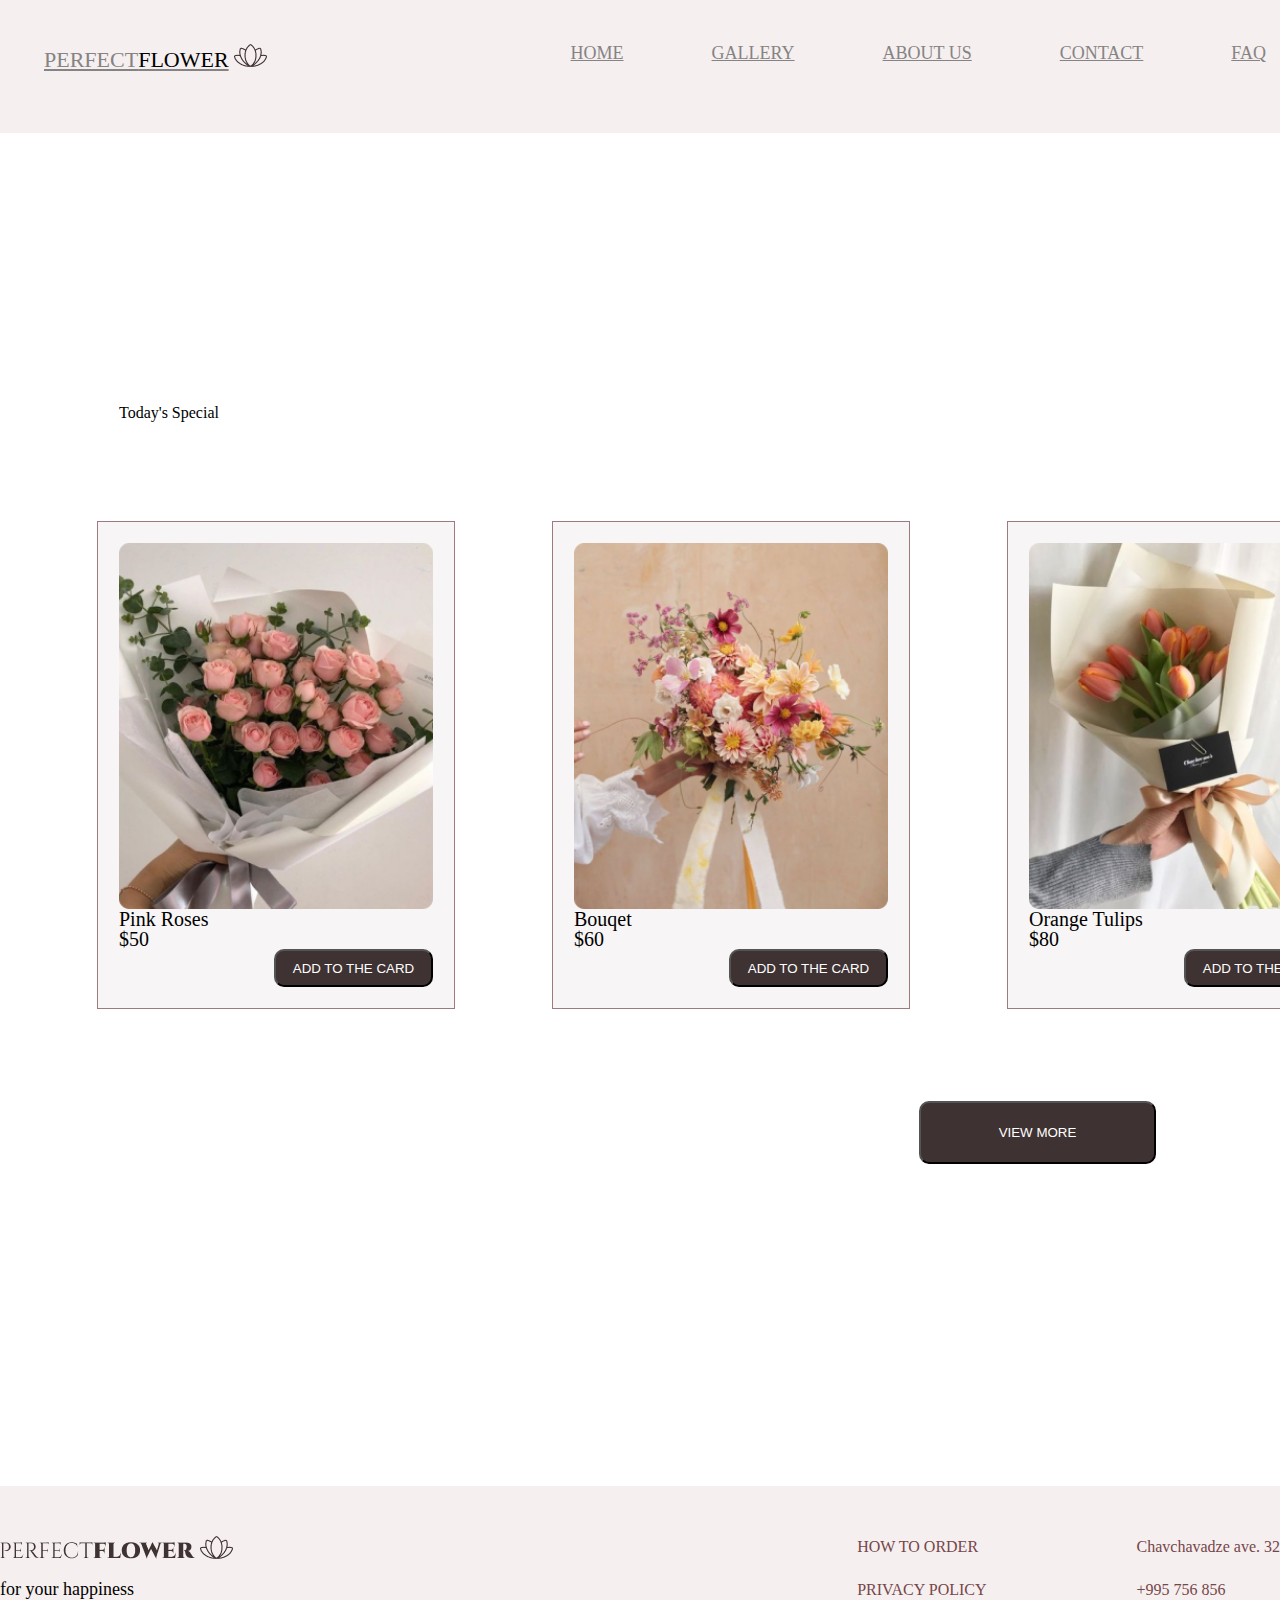
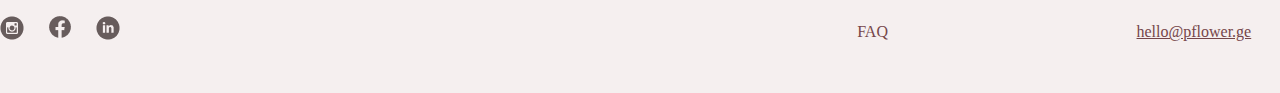
<file: index.html>
<!DOCTYPE html>
<html lang="en">
<head>
    <meta charset="UTF-8">
    <meta http-equiv="X-UA-Compatible" content="IE=edge">
    <meta name="viewport" content="width=device-width, initial-scale=1.0">
    <link rel="stylesheet" href="assets/css/reset.css">
    <link rel="stylesheet" href="assets/css/style.css">
    <title>Main Page</title>
</head>
<body>
    <header>
        <nav>
            <ul class="list">
                <li class="first">
                    <a href="index.html">PERFECT<strong>FLOWER</strong></a>
                    <a href="index.html"><img src="assets/img/Vector.png" alt="lotus"></a>
                </li>
                <li>
                    <a href="index.html">HOME</a>
                </li>
                <li>
                <a href="assets/pages/gallery.html">GALLERY</a>
                </li>
                <li>
                    <a href="assets/pages/about.html">ABOUT US</a>
                </li>
                <li>
                    <a href="assets/pages/contact.html">CONTACT</a>
                </li>         
                <li>
                    <a href="assets/pages/faq.html">FAQ</a>
                </li>
                <li>
                    <a href="#"><img src="assets/img/image 6.png" alt="account"></a>
                </li>
            </ul>
        </nav>
        </header>

    <main>
        <section> 
        <div class="main-header">
            <h2>Today's Special</h2>
        </div>
    </section>
    <section>
        <div class="items">
            <div class="main-img">
                <img src="assets/img/image 5.png" alt="Flowers">
                <p>Pink Roses</p>
                <p>$50</p>
                <button>ADD TO THE CARD</button>
            </div>
            <div class="main-img">
                <img src="assets/img/image 3.png" alt="Bouqet">
                <p>Bouqet</p>
                <p>$60</p>
                <button>ADD TO THE CARD</button>
            </div>
            <div class="main-img">
                <img src="assets/img/image 4.png" alt="Tulips">
                <p>Orange Tulips</p>
                <p>$80</p>
                <button>ADD TO THE CARD</button>
            </div>
        </div>
    </section>
    <section>
        <div class="main-btn">
            <button>VIEW MORE</button>
        </div>
    </section>
    </main>


    <footer>
        <div class="footer-div container">
            <div class="footer-logo">
                <div class="logo">
                    <img src="assets/img/Logo.png" alt="logo">
                    <img src="assets/img/Vector.png" alt="Lotus">
                </div>
                <div>
                    <h2>for your happiness</h2>
                </div>
                <div class="media-links">
                    <a href="#"><img src="assets/img/Instagram.png" alt="instagram"></a>
                    <a href="#"><img src="assets/img/Facebook.png" alt="facebook"></a>
                    <a href="#"><img src="assets/img/Linkedin.png" alt="linkedin"></a>
                </div>
            </div>
            <div class="footer-info left">
                <ul>
                    <li>HOW TO ORDER</li>
                    <li>PRIVACY POLICY</li>
                    <li>FAQ</li>
                </ul>
            </div>
            <div class="footer-info">
                <ul>
                    <li><address>Chavchavadze ave. 32</address></li>
                    <li class="phone-number">+995 756 856</li>
                    <li><a href="mailto:hello@pflower.ge">hello@pflower.ge</a></li>
                </ul>
            </div>
        </div>
    </footer>



</body>
</html>
</file>
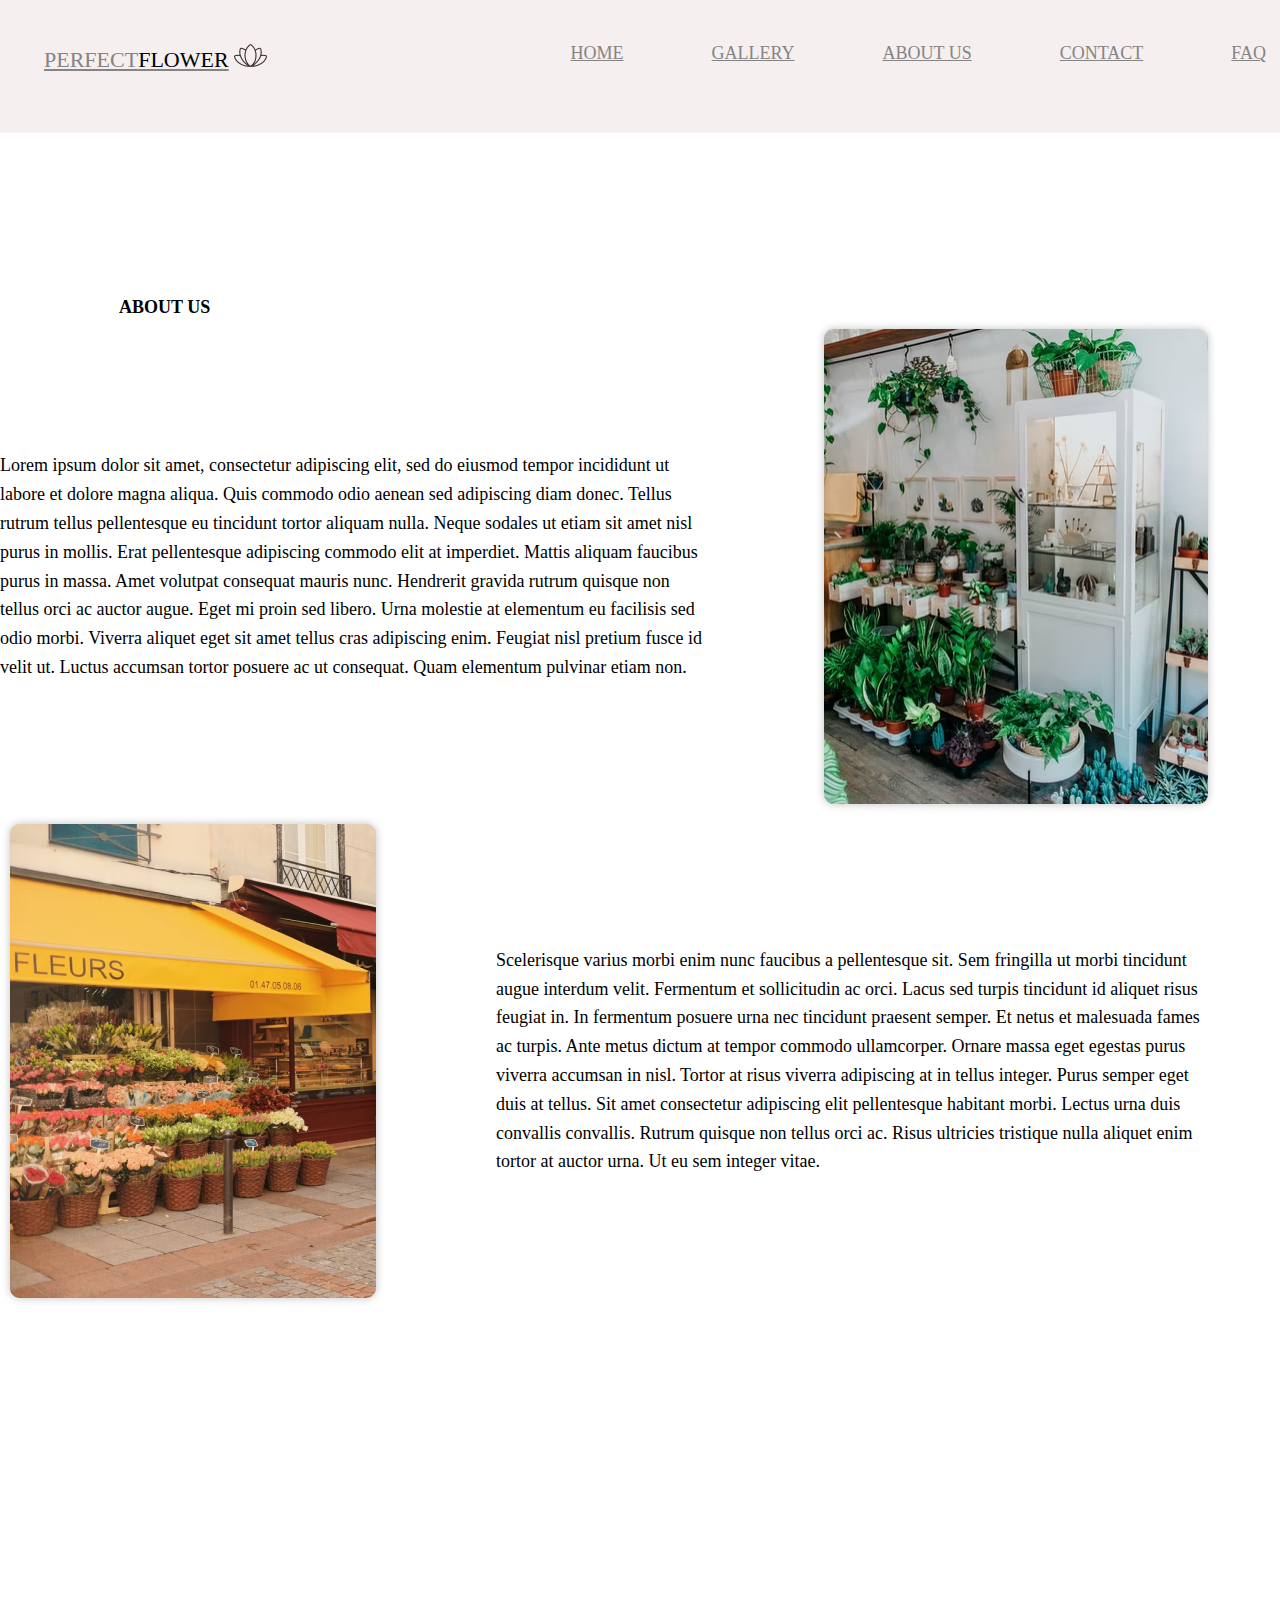
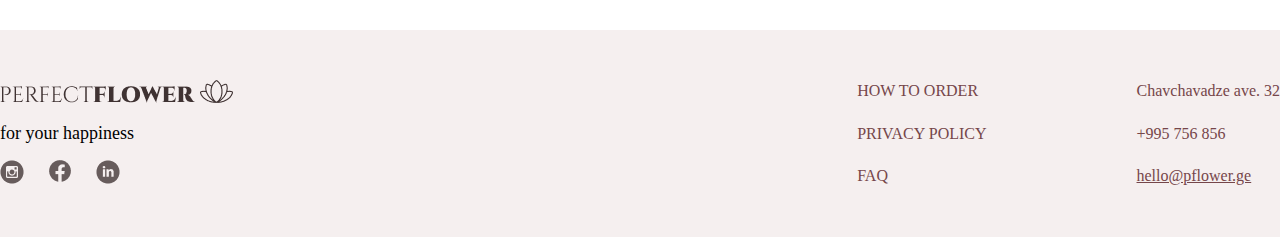
<file: assets/pages/about.html>
<!DOCTYPE html>
<html lang="en">
<head>
    <meta charset="UTF-8">
    <meta http-equiv="X-UA-Compatible" content="IE=edge">
    <meta name="viewport" content="width=device-width, initial-scale=1.0">
    <link rel="stylesheet" href="../css/reset.css">
    <link rel="stylesheet" href="../css/style.css">
    <title>About Us</title>
</head>
<body>
    <header>
        <nav>
            <ul class="list">
                <li class="first">
                    <a href="../../index.html">PERFECT<strong>FLOWER</strong></a>
                    <a href="../../index.html"><img src="../img/Vector.png" alt="lotus"></a>
                </li>
                <li>
                    <a href="../../index.html">HOME</a>
                </li>
                <li>
                <a href="gallery.html">GALLERY</a>
                </li>
                <li>
                    <a href="about.html">ABOUT US</a>
                </li>
                <li>
                    <a href="contact.html">CONTACT</a>
                </li>         
                <li>
                    <a href="faq.html">FAQ</a>
                </li>
                <li>
                    <a href="#"><img src="../img/image 6.png" alt="account"></a>
                </li>
            </ul>
        </nav>
        </header>

        <main>
            <main>
                <section class="section">
                    <h1>ABOUT US</h1>
                    <div class="sec-img">
                        <p>Lorem ipsum dolor sit amet, consectetur adipiscing elit, sed do eiusmod tempor incididunt ut labore et dolore magna aliqua. Quis commodo odio aenean sed adipiscing diam donec. Tellus rutrum tellus pellentesque eu tincidunt tortor aliquam nulla. Neque sodales ut etiam sit amet nisl purus in mollis. Erat pellentesque adipiscing commodo elit at imperdiet. Mattis aliquam faucibus purus in massa. Amet volutpat consequat mauris nunc. Hendrerit gravida rutrum quisque non tellus orci ac auctor augue. Eget mi proin sed libero. Urna molestie at elementum eu facilisis sed odio morbi. Viverra aliquet eget sit amet tellus cras adipiscing enim. Feugiat nisl pretium fusce id velit ut. Luctus accumsan tortor posuere ac ut consequat. Quam elementum pulvinar etiam non.
                        </p>
                        <img src="../img/image 30.png" alt="Flower-shop">
                    </div>
                    <div class="sec-img">
                        <img src="../img/image 31.png" alt="Flower-shop">
                        <p>Scelerisque varius morbi enim nunc faucibus a pellentesque sit. Sem fringilla ut morbi tincidunt augue interdum velit. Fermentum et sollicitudin ac orci. Lacus sed turpis tincidunt id aliquet risus feugiat in. In fermentum posuere urna nec tincidunt praesent semper. Et netus et malesuada fames ac turpis. Ante metus dictum at tempor commodo ullamcorper. Ornare massa eget egestas purus viverra accumsan in nisl. Tortor at risus viverra adipiscing at in tellus integer. Purus semper eget duis at tellus. Sit amet consectetur adipiscing elit pellentesque habitant morbi. Lectus urna duis convallis convallis. Rutrum quisque non tellus orci ac. Risus ultricies tristique nulla aliquet enim tortor at auctor urna. Ut eu sem integer vitae.</p>
                    </div>
                </section>
            </main>
        </main>

    <footer>
        <div class="footer-div container">
            <div class="footer-logo">
                <div class="logo">
                    <img src="../img/Logo.png" alt="logo">
                    <img src="../img/Vector.png" alt="Lotus">
                </div>
                <div>
                    <h2>for your happiness</h2>
                </div>
                <div class="media-links">
                    <a href="#"><img src="../img/Instagram.png" alt="instagram"></a>
                    <a href="#"><img src="../img/Facebook.png" alt="facebook"></a>
                    <a href="#"><img src="../img/Linkedin.png" alt="linkedin"></a>
                </div>
            </div>
            <div class="footer-info left">
                <ul>
                    <li>HOW TO ORDER</li>
                    <li>PRIVACY POLICY</li>
                    <li>FAQ</li>
                </ul>
            </div>
            <div class="footer-info">
                <ul>
                    <li><address>Chavchavadze ave. 32</address></li>
                    <li class="phone-number">+995 756 856</li>
                    <li><a href="mailto:hello@pflower.ge">hello@pflower.ge</a></li>
                </ul>
            </div>
        </div>
    </footer>
</body>
</html>
</file>
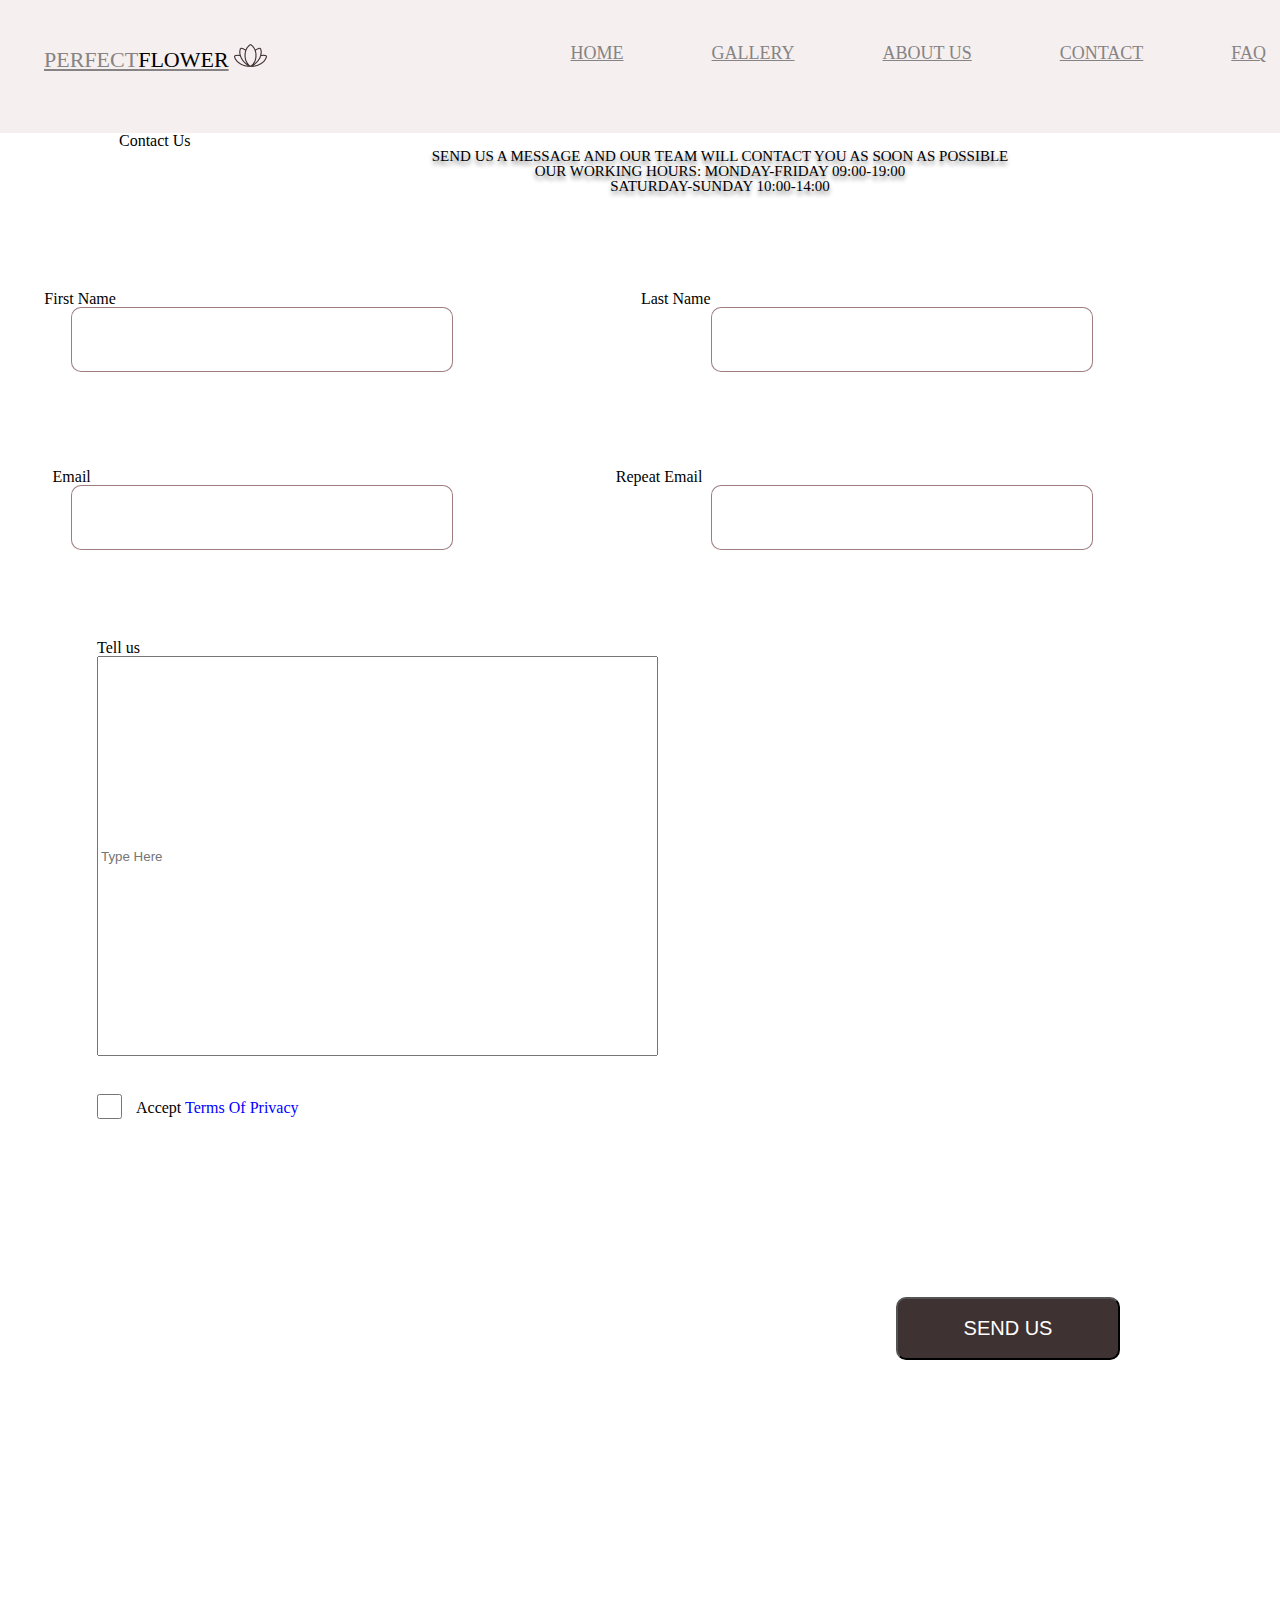
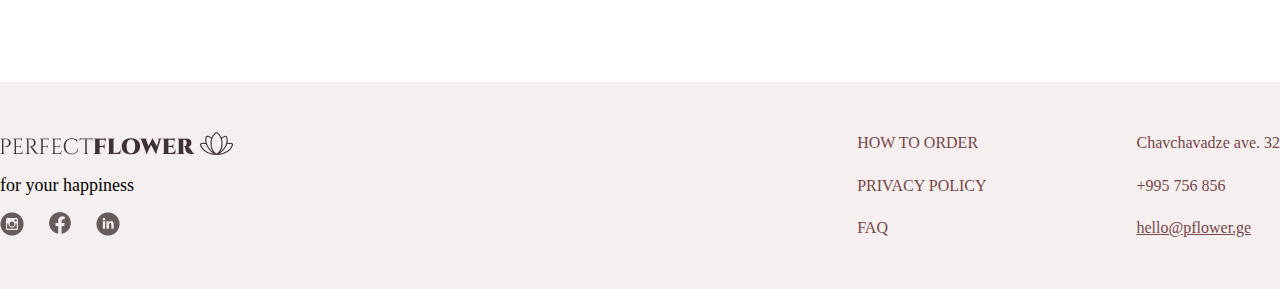
<file: assets/pages/contact.html>
<!DOCTYPE html>
<html lang="en">
<head>
    <meta charset="UTF-8">
    <meta http-equiv="X-UA-Compatible" content="IE=edge">
    <meta name="viewport" content="width=device-width, initial-scale=1.0">
    <link rel="stylesheet" href="../css/reset.css">
    <link rel="stylesheet" href="../css/style.css">
    <title>Contact Us</title>
</head>
<body>
    <header>
        <nav>
            <ul class="list">
                <li class="first">
                    <a href="../../index.html">PERFECT<strong>FLOWER</strong></a>
                    <a href="../../index.html"><img src="../img/Vector.png" alt="lotus"></a>
                </li>
                <li>
                    <a href="../../index.html">HOME</a>
                </li>
                <li>
                <a href="gallery.html">GALLERY</a>
                </li>
                <li>
                    <a href="about.html">ABOUT US</a>
                </li>
                <li>
                    <a href="contact.html">CONTACT</a>
                </li>         
                <li>
                    <a href="faq.html">FAQ</a>
                </li>
                <li>
                    <a href="#"><img src="../img/image 6.png" alt="account"></a>
                </li>
            </ul>
        </nav>
        </header>

    <main>
        <section>
        <div class="contact">
            <h3>Contact Us</h3>
        </div>
    </section>
    <section>
        <div class="cont-header">
            <h2>SEND US A MESSAGE AND OUR TEAM WILL CONTACT YOU AS SOON AS POSSIBLE</h2>
            <p>OUR WORKING HOURS: MONDAY-FRIDAY 09:00-19:00</p>
            <p>SATURDAY-SUNDAY 10:00-14:00</p>
        </div>

     <div class="cont-info">
        <div class="info">
            <p>First Name</p>
            <p>Last Name</p>
        </div>
        <div class="box">
            <input type="text" placeholder="">
            <input type="text" placeholder="">
        </div>
        <div class="info">
            <p>Email</p>
            <p>Repeat Email</p>
        </div>
        <div class="box">
            <input type="text" placeholder="">
            <input type="text" placeholder="">
        </div>
        <div class="info2">
            <p>Tell us</p>
        </div>
        <div class="box2">
            <input type="text" placeholder="Type Here">
            <iframe src="https://www.google.com/maps/embed?pb=!1m18!1m12!1m3!1d2978.538508204218!2d44.768692650642855!3d41.70889727913402!2m3!1f0!2f0!3f0!3m2!1i1024!2i768!4f13.1!3m3!1m2!1s0x40447332ce83ce27%3A0x88f10503a3a86e1d!2sIlia%20State%20University!5e0!3m2!1sen!2sge!4v1676550698943!5m2!1sen!2sge" width="600" height="450" style="border:0;" allowfullscreen="" loading="lazy" referrerpolicy="no-referrer-when-downgrade"></iframe>
        </div>
        <div class="check">
            <input type="checkbox">
            <p>Accept <strong>Terms Of Privacy</strong></p>
        </div>
        <div class="btn">
            <button>SEND US</button>
        </div>
    </div>
    </section>
    </main>    

    <footer>
        <div class="footer-div container">
            <div class="footer-logo">
                <div class="logo">
                    <img src="../img/Logo.png" alt="logo">
                    <img src="../img/Vector.png" alt="Lotus">
                </div>
                <div>
                    <h2>for your happiness</h2>
                </div>
                <div class="media-links">
                    <a href="#"><img src="../img/Instagram.png" alt="instagram"></a>
                    <a href="#"><img src="../img/Facebook.png" alt="facebook"></a>
                    <a href="#"><img src="../img/Linkedin.png" alt="linkedin"></a>
                </div>
            </div>
            <div class="footer-info left">
                <ul>
                    <li>HOW TO ORDER</li>
                    <li>PRIVACY POLICY</li>
                    <li>FAQ</li>
                </ul>
            </div>
            <div class="footer-info">
                <ul>
                    <li><address>Chavchavadze ave. 32</address></li>
                    <li class="phone-number">+995 756 856</li>
                    <li><a href="mailto:hello@pflower.ge">hello@pflower.ge</a></li>
                </ul>
            </div>
        </div>
    </footer>
</body>
</html>
</file>
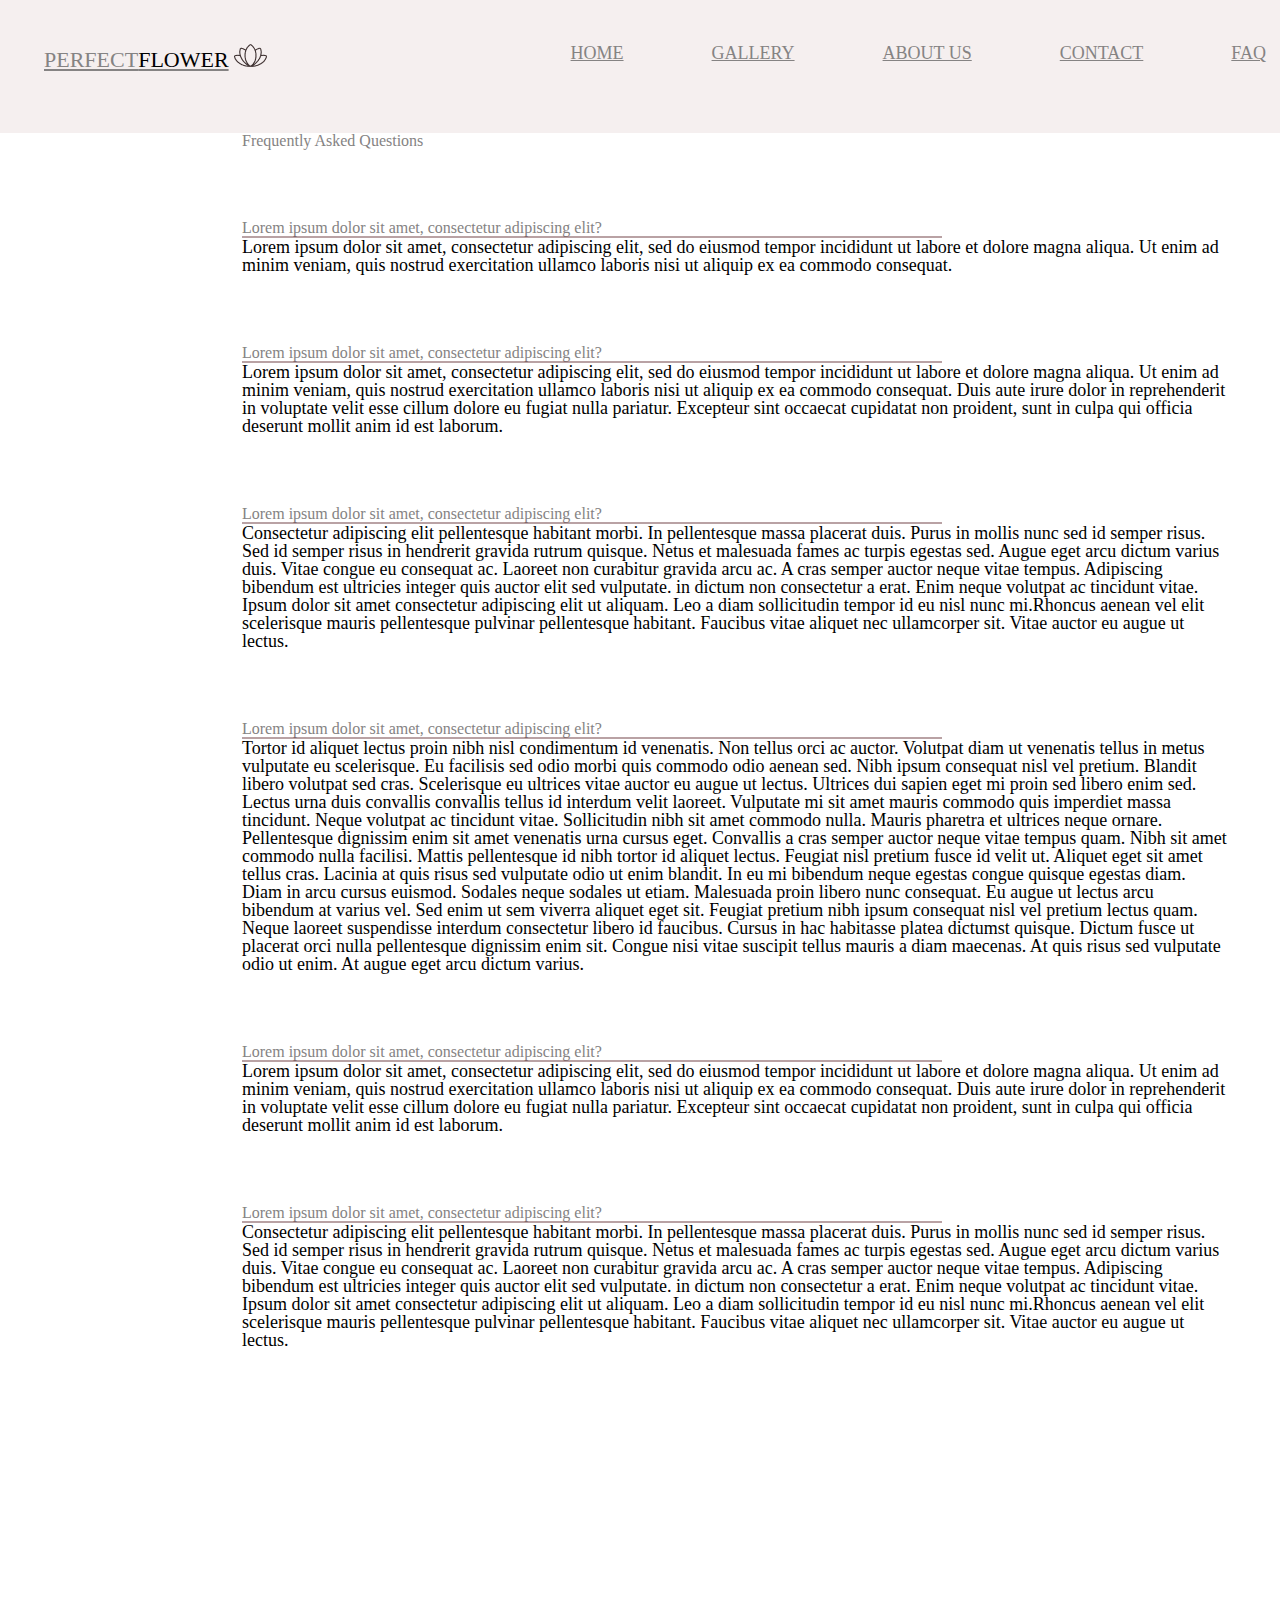
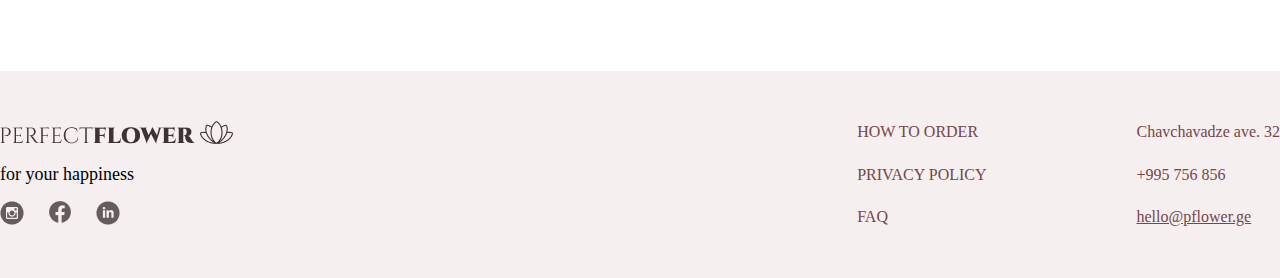
<file: assets/pages/faq.html>
<!DOCTYPE html>
<html lang="en">
<head>
    <meta charset="UTF-8">
    <meta http-equiv="X-UA-Compatible" content="IE=edge">
    <meta name="viewport" content="width=device-width, initial-scale=1.0">
    <link rel="stylesheet" href="../css/reset.css">
    <link rel="stylesheet" href="../css/style.css">
    <title>Faq</title>
</head>
<body>
    <header>
        <nav>
            <ul class="list">
                <li class="first">
                    <a href="../../index.html">PERFECT<strong>FLOWER</strong></a>
                    <a href="../../index.html"><img src="../img/Vector.png" alt="lotus"></a>
                </li>
                <li>
                    <a href="../../index.html">HOME</a>
                </li>
                <li>
                <a href="gallery.html">GALLERY</a>
                </li>
                <li>
                    <a href="about.html">ABOUT US</a>
                </li>
                <li>
                    <a href="contact.html">CONTACT</a>
                </li>         
                <li>
                    <a href="faq.html">FAQ</a>
                </li>
                <li>
                    <a href="#"><img src="../img/image 6.png" alt="account"></a>
                </li>
            </ul>
        </nav>
    </header>
<main>
    <section>
    <div class="faq">
        <h3>Frequently Asked Questions</h3>
    </div>
    </section>
    <section>
    <div class="faq-header">
        <h2>Lorem ipsum dolor sit amet, consectetur adipiscing elit?</h2>
        <img src="../img/Line 1.png" alt="line">
    </div>
    <div class="faq-text">
        <p>Lorem ipsum dolor sit amet, consectetur adipiscing elit, sed do eiusmod tempor incididunt ut labore et dolore magna aliqua. Ut enim ad minim veniam, quis nostrud exercitation ullamco laboris nisi ut aliquip ex ea commodo consequat. </p>
    </div>

    <div class="faq-header">
        <h2>Lorem ipsum dolor sit amet, consectetur adipiscing elit?</h2>
        <img src="../img/Line 1.png" alt="line">
    </div> 
    <div class="faq-text">
        <p>Lorem ipsum dolor sit amet, consectetur adipiscing elit, sed do eiusmod tempor incididunt ut labore et dolore magna aliqua. Ut enim ad minim veniam, quis nostrud exercitation ullamco laboris nisi ut aliquip ex ea commodo consequat. Duis aute irure dolor in reprehenderit in voluptate velit esse cillum dolore eu fugiat nulla pariatur. Excepteur sint occaecat cupidatat non proident, sunt in culpa qui officia deserunt mollit anim id est laborum.</p>
    </div>

    <div class="faq-header">
        <h2>Lorem ipsum dolor sit amet, consectetur adipiscing elit?</h2>
        <img src="../img/Line 1.png" alt="line">
    </div> 
    <div class="faq-text">
        <p>Consectetur adipiscing elit pellentesque habitant morbi. In pellentesque massa placerat duis. Purus in mollis nunc sed id semper risus. Sed id semper risus in hendrerit gravida rutrum quisque. Netus et malesuada fames ac turpis egestas sed. Augue eget arcu dictum varius duis. Vitae congue eu consequat ac. Laoreet non curabitur gravida arcu ac. A cras semper auctor neque vitae tempus. Adipiscing bibendum est ultricies integer quis auctor elit sed vulputate. in dictum non consectetur a erat. Enim neque volutpat ac tincidunt vitae. Ipsum dolor sit amet consectetur adipiscing elit ut aliquam. Leo a diam sollicitudin tempor id eu nisl nunc mi.Rhoncus aenean vel elit scelerisque mauris pellentesque pulvinar pellentesque habitant. Faucibus vitae aliquet nec ullamcorper sit. Vitae auctor eu augue ut lectus.</p>
    </div>

    <div class="faq-header">
        <h2>Lorem ipsum dolor sit amet, consectetur adipiscing elit?</h2>
        <img src="../img/Line 1.png" alt="line">
    </div>
    <div class="faq-text">
        <p>Tortor id aliquet lectus proin nibh nisl condimentum id venenatis. Non tellus orci ac auctor. Volutpat diam ut venenatis tellus in metus vulputate eu scelerisque. Eu facilisis sed odio morbi quis commodo odio aenean sed. Nibh ipsum consequat nisl vel pretium. Blandit libero volutpat sed cras. Scelerisque eu ultrices vitae auctor eu augue ut lectus. Ultrices dui sapien eget mi proin sed libero enim sed. Lectus urna duis convallis convallis tellus id interdum velit laoreet. Vulputate mi sit amet mauris commodo quis imperdiet massa tincidunt. Neque volutpat ac tincidunt vitae. Sollicitudin nibh sit amet commodo nulla. Mauris pharetra et ultrices neque ornare. Pellentesque dignissim enim sit amet venenatis urna cursus eget. Convallis a cras semper auctor neque vitae tempus quam. Nibh sit amet commodo nulla facilisi. Mattis pellentesque id nibh tortor id aliquet lectus. Feugiat nisl pretium fusce id velit ut.

            Aliquet eget sit amet tellus cras. Lacinia at quis risus sed vulputate odio ut enim blandit. In eu mi bibendum neque egestas congue quisque egestas diam. Diam in arcu cursus euismod. Sodales neque sodales ut etiam. Malesuada proin libero nunc consequat. Eu augue ut lectus arcu bibendum at varius vel. Sed enim ut sem viverra aliquet eget sit. Feugiat pretium nibh ipsum consequat nisl vel pretium lectus quam. Neque laoreet suspendisse interdum consectetur libero id faucibus. Cursus in hac habitasse platea dictumst quisque. Dictum fusce ut placerat orci nulla pellentesque dignissim enim sit. Congue nisi vitae suscipit tellus mauris a diam maecenas. At quis risus sed vulputate odio ut enim. At augue eget arcu dictum varius.</p>
    </div>

    <div class="faq-header">
        <h2>Lorem ipsum dolor sit amet, consectetur adipiscing elit?</h2>
        <img src="../img/Line 1.png" alt="line">
    </div>
    <div class="faq-text">  
        <p>Lorem ipsum dolor sit amet, consectetur adipiscing elit, sed do eiusmod tempor incididunt ut labore et dolore magna aliqua. Ut enim ad minim veniam, quis nostrud exercitation ullamco laboris nisi ut aliquip ex ea commodo consequat. Duis aute irure dolor in reprehenderit in voluptate velit esse cillum dolore eu fugiat nulla pariatur. Excepteur sint occaecat cupidatat non proident, sunt in culpa qui officia deserunt mollit anim id est laborum.</p>
    </div>

    <div class="faq-header">
        <h2>Lorem ipsum dolor sit amet, consectetur adipiscing elit?</h2>
        <img src="../img/Line 1.png" alt="line">
    </div>
    <div class="faq-text">
        <p>Consectetur adipiscing elit pellentesque habitant morbi. In pellentesque massa placerat duis. Purus in mollis nunc sed id semper risus. Sed id semper risus in hendrerit gravida rutrum quisque. Netus et malesuada fames ac turpis egestas sed. Augue eget arcu dictum varius duis. Vitae congue eu consequat ac. Laoreet non curabitur gravida arcu ac. A cras semper auctor neque vitae tempus. Adipiscing bibendum est ultricies integer quis auctor elit sed vulputate. in dictum non consectetur a erat. Enim neque volutpat ac tincidunt vitae. Ipsum dolor sit amet consectetur adipiscing elit ut aliquam. Leo a diam sollicitudin tempor id eu nisl nunc mi.Rhoncus aenean vel elit scelerisque mauris pellentesque pulvinar pellentesque habitant. Faucibus vitae aliquet nec ullamcorper sit. Vitae auctor eu augue ut lectus.</p>
    </div>
</section>
</main>
<footer>
    <div class="footer-div container">
        <div class="footer-logo">
            <div class="logo">
                <img src="../img/Logo.png" alt="logo">
                <img src="../img/Vector.png" alt="Lotus">
            </div>
            <div>
                <h2>for your happiness</h2>
            </div>
            <div class="media-links">
                <a href="#"><img src="../img/Instagram.png" alt="instagram"></a>
                <a href="#"><img src="../img/Facebook.png" alt="facebook"></a>
                <a href="#"><img src="../img/Linkedin.png" alt="linkedin"></a>
            </div>
        </div>
        <div class="footer-info left">
            <ul>
                <li>HOW TO ORDER</li>
                <li>PRIVACY POLICY</li>
                <li>FAQ</li>
            </ul>
        </div>
        <div class="footer-info">
            <ul>
                <li><address>Chavchavadze ave. 32</address></li>
                <li class="phone-number">+995 756 856</li>
                <li><a href="mailto:hello@pflower.ge">hello@pflower.ge</a></li>
            </ul>
        </div>
    </div>
</footer>
</body>
</html>
</file>
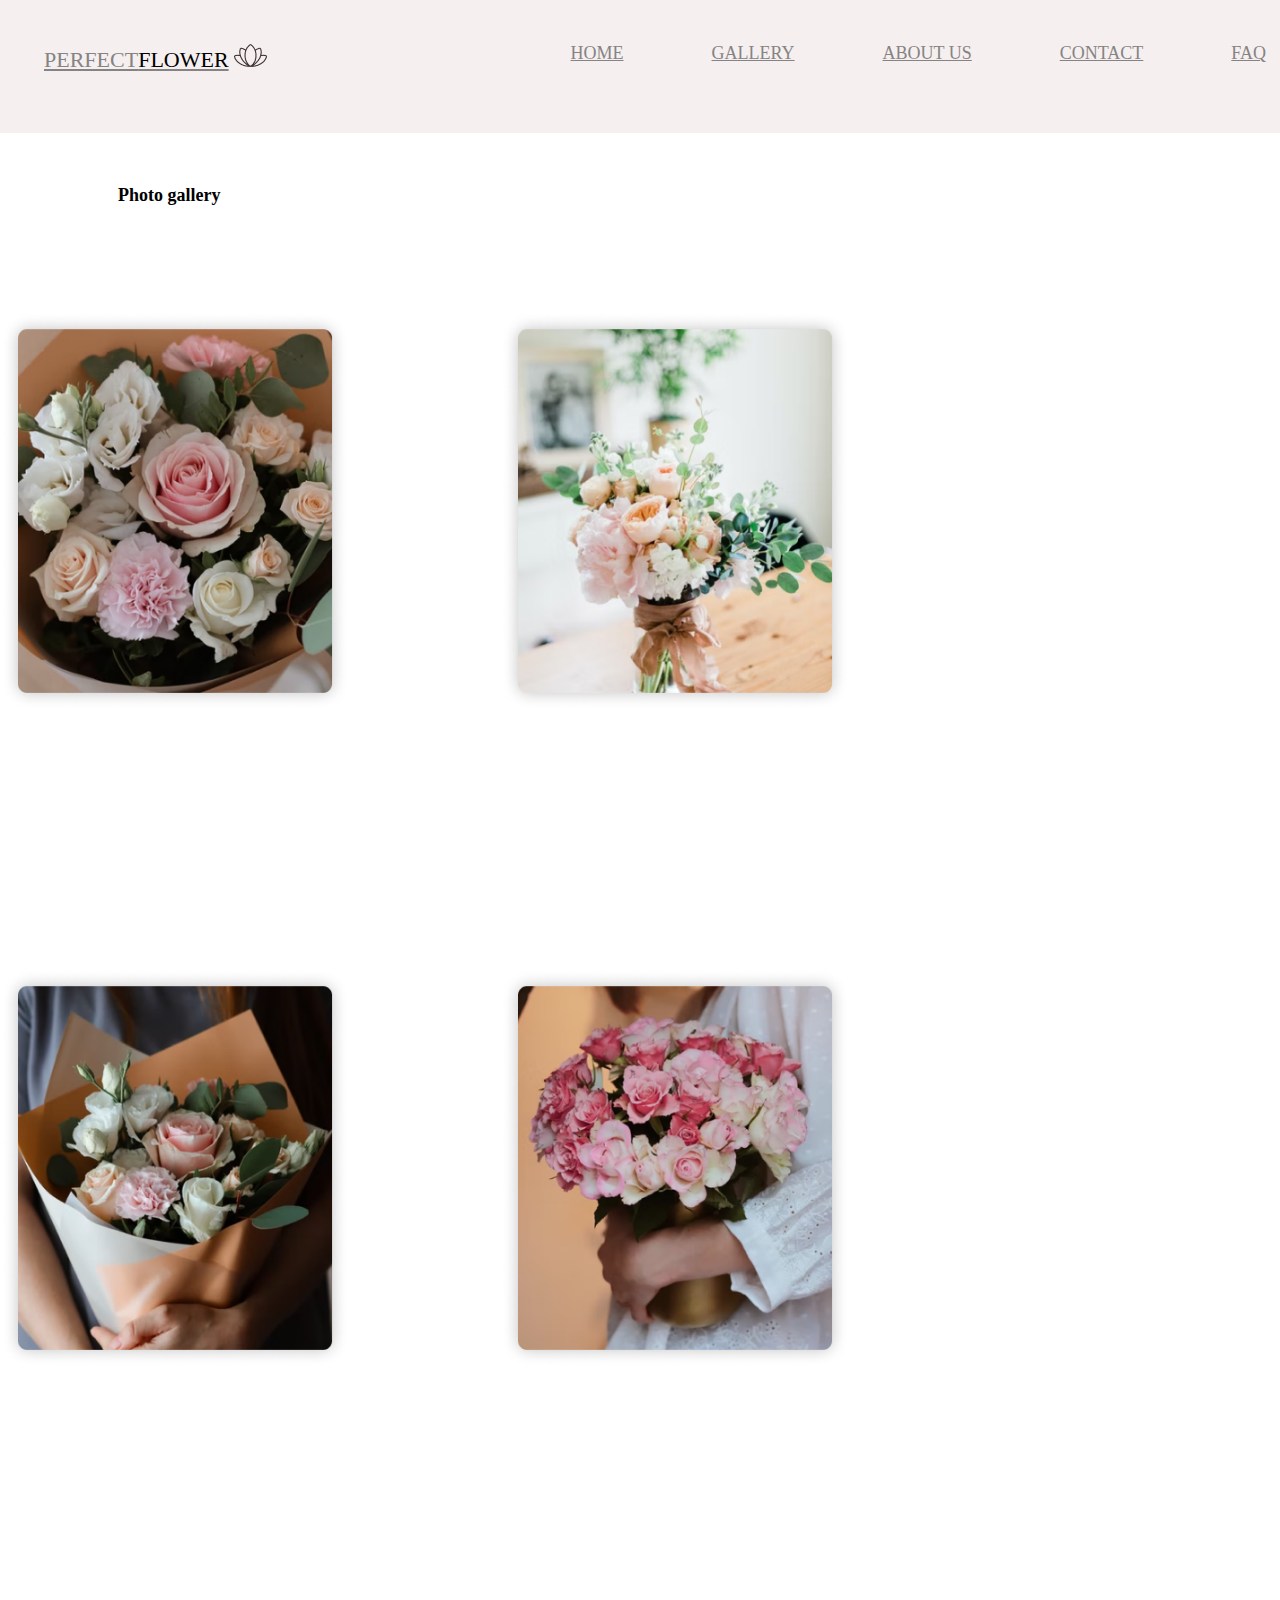
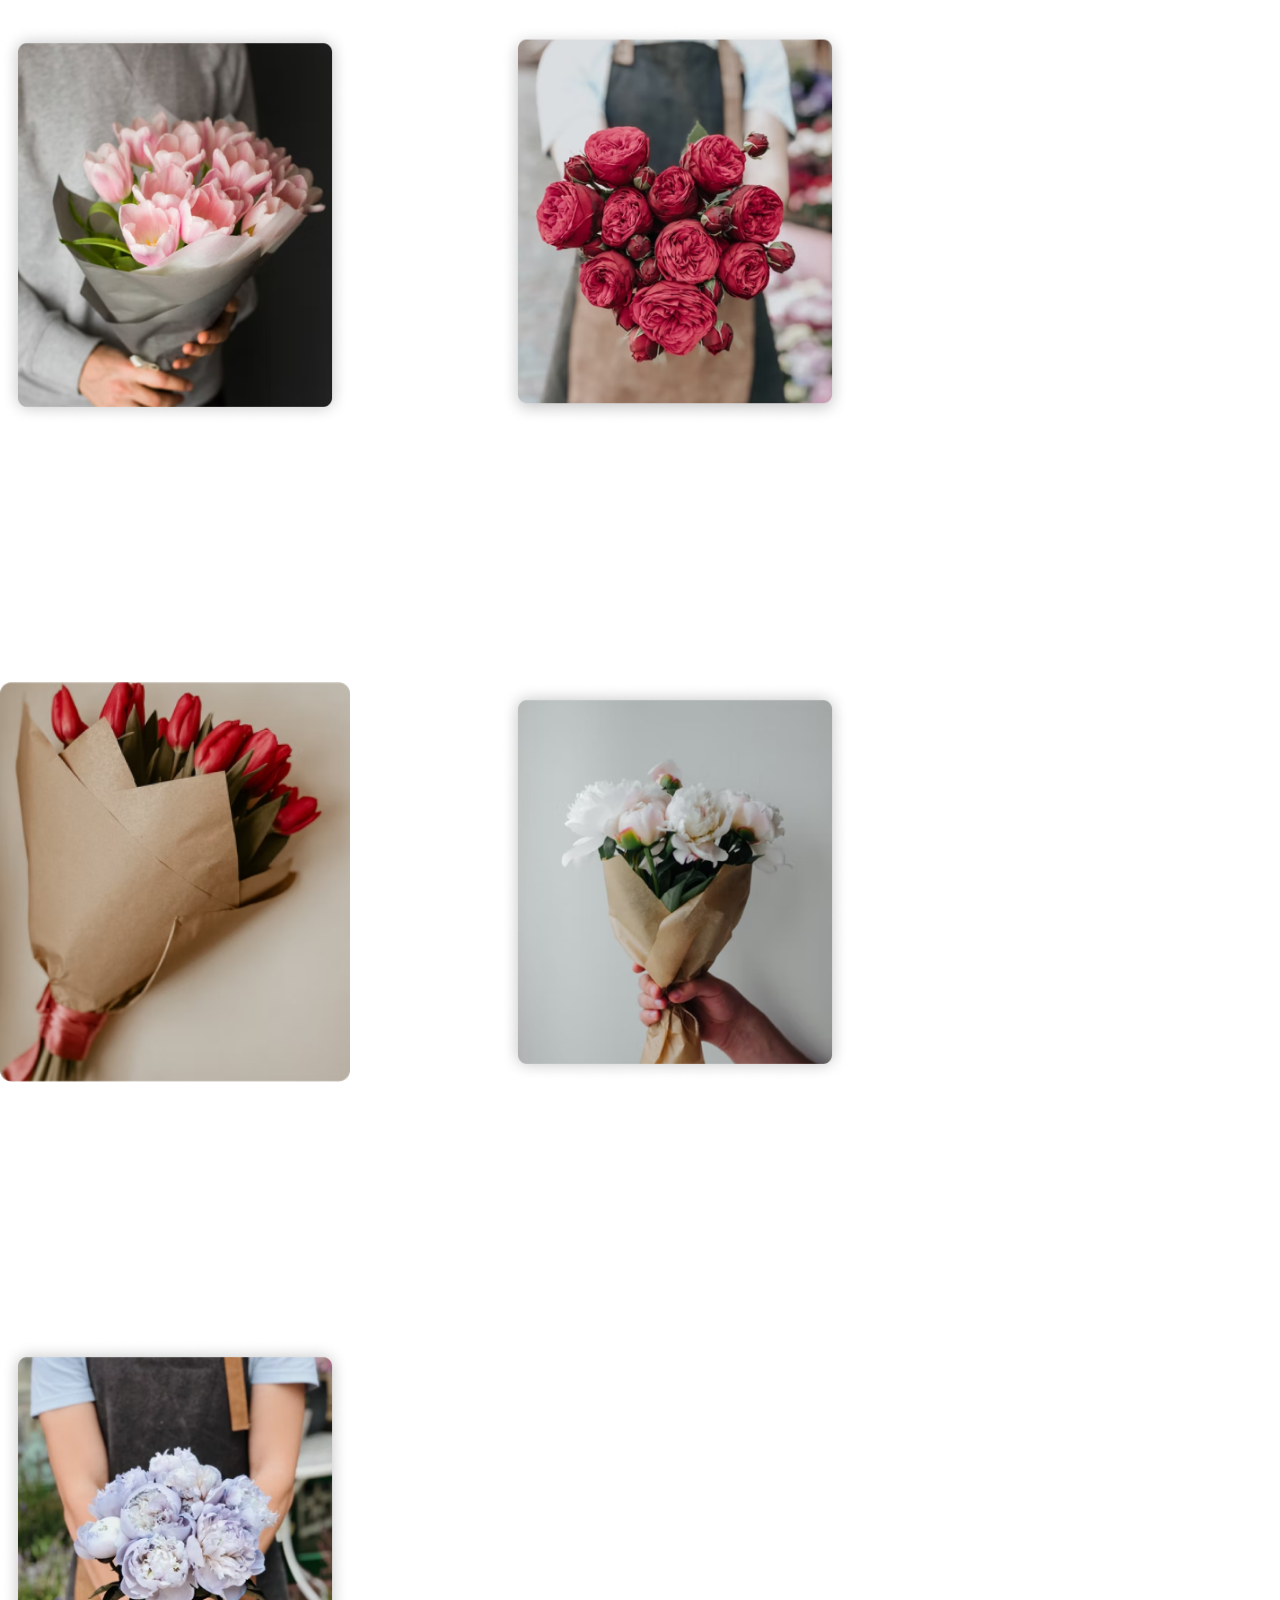
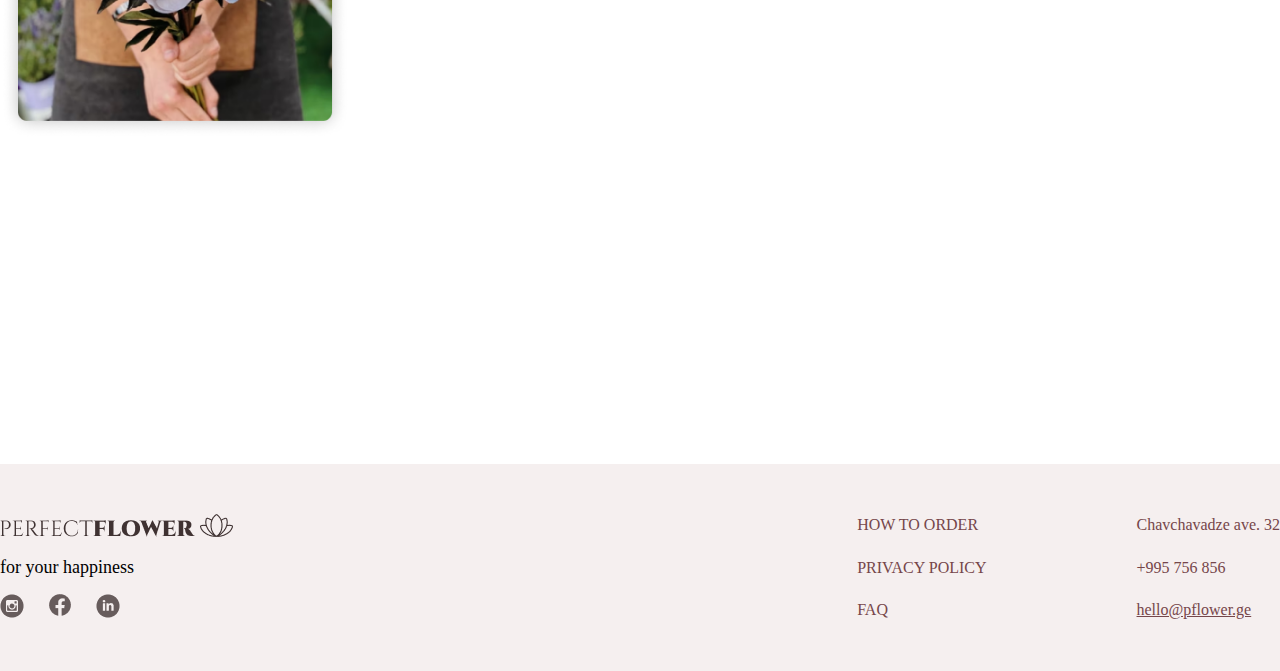
<file: assets/pages/gallery.html>
<!DOCTYPE html>
<html lang="en">
<head>
    <meta charset="UTF-8">
    <meta http-equiv="X-UA-Compatible" content="IE=edge">
    <meta name="viewport" content="width=device-width, initial-scale=1.0">
    <link rel="stylesheet" href="../css/reset.css">
    <link rel="stylesheet" href="../css/style.css">
    <title>gallery</title>
</head>
<body>
    <header>
        <nav>
            <ul class="list">
                <li class="first">
                    <a href="../../index.html">PERFECT<strong>FLOWER</strong></a>
                    <a href="../../index.html"><img src="../img/Vector.png" alt="lotus"></a>
                </li>
                <li>
                    <a href="../../index.html">HOME</a>
                </li>
                <li>
                <a href="gallery.html">GALLERY</a>
                </li>
                <li>
                    <a href="about.html">ABOUT US</a>
                </li>
                <li>
                    <a href="contact.html">CONTACT</a>
                </li>         
                <li>
                    <a href="faq.html">FAQ</a>
                </li>
                <li>
                    <a href="#"><img src="../img/image 6.png" alt="account"></a>
                </li>
            </ul>
        </nav>
        </header>

        <main>
            <section class="gallery">
                <h1>Photo gallery</h1>
                <div class="flowers">
                    <div>
                        <img src="../img/image 20.png" alt="flowers">
                    </div>
                    <div>
                        <img src="../img/image 21.png" alt="flowers">
                    </div>
                    <div>
                        <img src="../img/image 22.png" alt="flowers">
                    </div>
                    <div>
                        <img src="../img/image 26.png" alt="flowers">
                    </div>
                    <div>
                        <img src="../img/image 24.png" alt="flowers">
                    </div>
                    <div>
                        <img src="../img/image 27.png" alt="flowers">
                    </div>
                    <div>
                        <img src="../img/image 25.png" alt="flowers">
                    </div>
                    <div>
                        <img src="../img/image 23.png" alt="flowers">
                    </div>
                    <div>
                        <img src="../img/image 28.png" alt="flowers">
                    </div>
                </div>
            </section>
        </main>

    <footer>
        <div class="footer-div container">
            <div class="footer-logo">
                <div class="logo">
                    <img src="../img/Logo.png" alt="logo">
                    <img src="../img/Vector.png" alt="Lotus">
                </div>
                <div>
                    <h2>for your happiness</h2>
                </div>
                <div class="media-links">
                    <a href="#"><img src="../img/Instagram.png" alt="instagram"></a>
                    <a href="#"><img src="../img/Facebook.png" alt="facebook"></a>
                    <a href="#"><img src="../img/Linkedin.png" alt="linkedin"></a>
                </div>
            </div>
            <div class="footer-info left">
                <ul>
                    <li>HOW TO ORDER</li>
                    <li>PRIVACY POLICY</li>
                    <li>FAQ</li>
                </ul>
            </div>
            <div class="footer-info">
                <ul>
                    <li><address>Chavchavadze ave. 32</address></li>
                    <li class="phone-number">+995 756 856</li>
                    <li><a href="mailto:hello@pflower.ge">hello@pflower.ge</a></li>
                </ul>
            </div>
        </div>
    </footer>
</body>
</html>
</file>
<file: assets/css/style.css>
.list{
    display: flex;
    flex-direction: row;
    flex-wrap: wrap;
    width: 1440px;
    background: #f5EFEF;
}
strong{
    color: black;
}
a{
    color: rgb(133, 131, 131);
}
.list li a:visited{
    color: #75464A;
}
.list li{
    display: inline-block;
    font-size: 18px;
    padding: 44px;
}

.list .first{
    font-size: 22px;
    flex: content;
}
.main-header{
    display: flex;
    flex-direction: row;
}
.main-header h2{
    margin-left: 119px;
    margin-top: 272px;
}
.items{
    display: flex;
    flex-direction: row;
}
.main-img{
    display: flex;
    flex-direction: column;
    margin-top: 100px;
    margin-left: 97px;
    background: #F7F5F5;
    border: 1px solid rgba(117, 70, 74, 0.7);
    padding: 21px;
}
.main-img image{
    width: 300px;
    height: 350px;
}
.items p{
    font-size: 20px;
    display: flex;
    flex: content;
}

.main-img button{
    margin-left: 155px;
    width: 159px;
    height: 38px;
    background: #3F3232;
    border-radius: 10px;
    color: white;
}
.main-btn{
    display: flex;
    flex-direction: row-reverse;
    margin-top: 92px;
    margin-right: 124px;
}
.main-btn button{
    width: 237px;
    height: 63px;
    color: white;
    background: #3F3232;
    border-radius: 10px;
}

.faq h3{
    display: flex;
    margin-left: 242px;
    color: rgb(133, 131, 131);
}
.faq-header h2{
    display: flex;
    margin-left: 242px;
    margin-top: 71px;
    color: rgb(133, 131, 131);
}
.faq-header img{
    display: flex;
    margin-left: 242px;
}
.faq-text{
    display: flex;
    margin-left: 242px;
    width: 988px;
    font-size: 18px;
}
.contact{
    display: flex;
    margin-left: 119px;
}
.cont-header{
    display: flex;
    flex-direction: column;
    text-align: center;
    width: 762px;
    margin-left: 339px;
    font-size: 15px;
    text-shadow: 0px 4px 4px 
    rgba(0, 0, 0, 0.25), 
    0px 4px 4px 
    rgba(0, 0, 0, 0.25)
    
}
.cont-info .info{
    display: flex;
    justify-content: center;
    margin-top: 97px;
}
.cont-info p{
    display: inline;
    margin-right: 525px;
}
.box{
    display: flex;
    flex-direction: row;
}
.box input{
    margin-left: 71px;
    margin-right: 187px;
    width: 525px;
    height: 65px;
    border-radius: 10px;
    border: 1px solid rgba(117, 70, 74, 0.7);
}
.info2{
    margin-left: 97px;
    margin-top: 90px;
    display: flex;
    flex-direction: row;
}
.box2{
    display: flex;
    flex-direction: row;
}
.box2 input{
    margin-left: 97px;
    height: 400px;
    width: 588px;
}
.box2 iframe{
    width: 575px;
    height: 394px;
    margin-left: 74px;
}
.check{
    display: flex;
    flex-direction: row;
}
.check input{
    margin-top: 38px;
    margin-left: 97px;
    height: 25px;
    width: 25px;
    border-radius: 10px;
}
.check p{
    margin-left: 11px;
    margin-top: 44px;
}
.check strong{
    color: blue;
}
.btn{
    display: flex;
    flex-direction: row-reverse;
}
.btn button{
    margin-top: 175px;
    margin-right: 160px;
    width: 224px;
    height: 63px;
    border-radius: 10px;
    background: #3f3232;
    color: white;
    font-size: 20px;
}
.gallery{
    margin: 50px auto 200px auto;
}
.flowers{
    display: flex;
    flex-direction: row;
    flex-wrap: wrap;
    gap: 150px;
}
.gallery h1{
    font-weight: 700;
    font-size: 18px;
    line-height: 24px;
    margin-left: 118px;
}
.flowers img{
    width: 350px;
    height: 400px;
    margin-top: 104px;
}
.flowers img:hover{
    filter: drop-shadow(0px 0px 20px rgba(0, 0, 0, 0.25));
    border-radius: 10px;
}
.section h1{
    margin-top: 162px;
    margin-left: 119px;
    font-weight: 700;
    font-size: 18px;
    line-height: 24px;
}
.sec-img{
    display: flex;
    flex-direction: row;
    align-items: center;
    gap: 110px;
}
.sec-img p{
    width: 704px;
    font-size: 18px;
    line-height: 160%;
}
footer{
    background-color: #F5EFEF;
    margin-top: 322px;
}
.footer-div{
    display: flex;
    flex-direction: row;
    justify-content: space-between;
    padding: 50px 0;
}
.footer-logo{
    display: flex;
    flex-direction: column;
    gap: 15px;
    flex-grow: 1;
}
.footer-logo h2{
    font-size: 18px;
    line-height: 24px;
}
.media-links{
    display: flex;
    gap: 25px;
}
.footer-info{
    display: flex;
}
.footer-info.left{
    margin-right: 150px
}
.footer-info ul{
    display: flex;
    flex-direction: column;
    justify-content: space-between;
    font-size: 16px;
    line-height: 22px;
    /* identical to box height */
    color: #75464A;
}
.footer-info a{
    color: #75464A;
}
.footer-info li{
    list-style: none;
}
</file>
